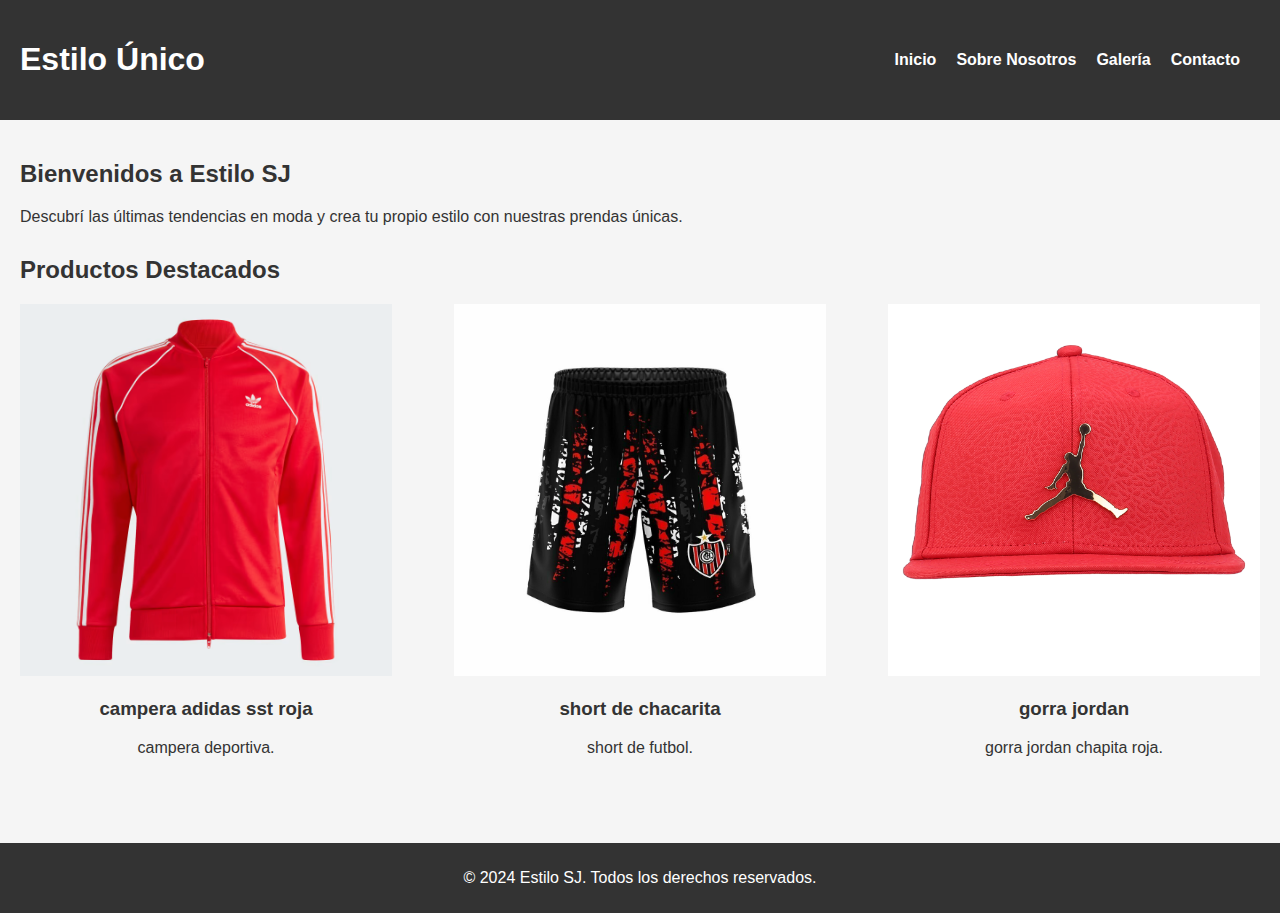
<file: index.html>
<!DOCTYPE html>
<html lang="es">
<head>
    <meta charset="UTF-8">
    <meta name="viewport" content="width=device-width, initial-scale=1.0">
    <title>Estilo SJ</title>
    <link rel="stylesheet" href="style.css">
</head>
<body>
    <header>
        <h1>Estilo Único</h1>
        <nav>
            <ul>
                <li><a href="index.html">Inicio</a></li>
                <li><a href="sobrenosotros.html">Sobre Nosotros</a></li>
                <li><a href="galeria.html">Galería</a></li>
                <li><a href="contacto.html">Contacto</a></li>
            </ul>
        </nav>
    </header>

    <main>
        <section class="bienvenida">
            <h2>Bienvenidos a Estilo SJ</h2>
            <p>Descubrí las últimas tendencias en moda y crea tu propio estilo con nuestras prendas únicas.</p>
        </section>

        <section class="destacados">
            <h2>Productos Destacados</h2>
            <div class="productos">
                <div class="producto">
                    <img src="sst roja 1.avif" alt="Producto 1" width="200" height="auto">
                    <h3>campera adidas sst roja </h3>
                    <p>campera deportiva.</p>
                </div>
                <div class="producto">
                    <img src="short negro.jpg" alt="Producto 2"width="200" height="auto">
                    <h3>short de chacarita </h3>
                    <p>short de futbol.</p>
                </div>
                <div class="producto">
                    <img src="chapita roja.jpg" alt="Producto 3"width="200" height="auto">
                    <h3>gorra jordan</h3>
                    <p>gorra jordan chapita roja.</p>
                </div>
            </div>
        </section>
    </main>

    <footer>
        <p>&copy; 2024 Estilo SJ. Todos los derechos reservados.</p>
    </footer>
</body>
</html>
</file>
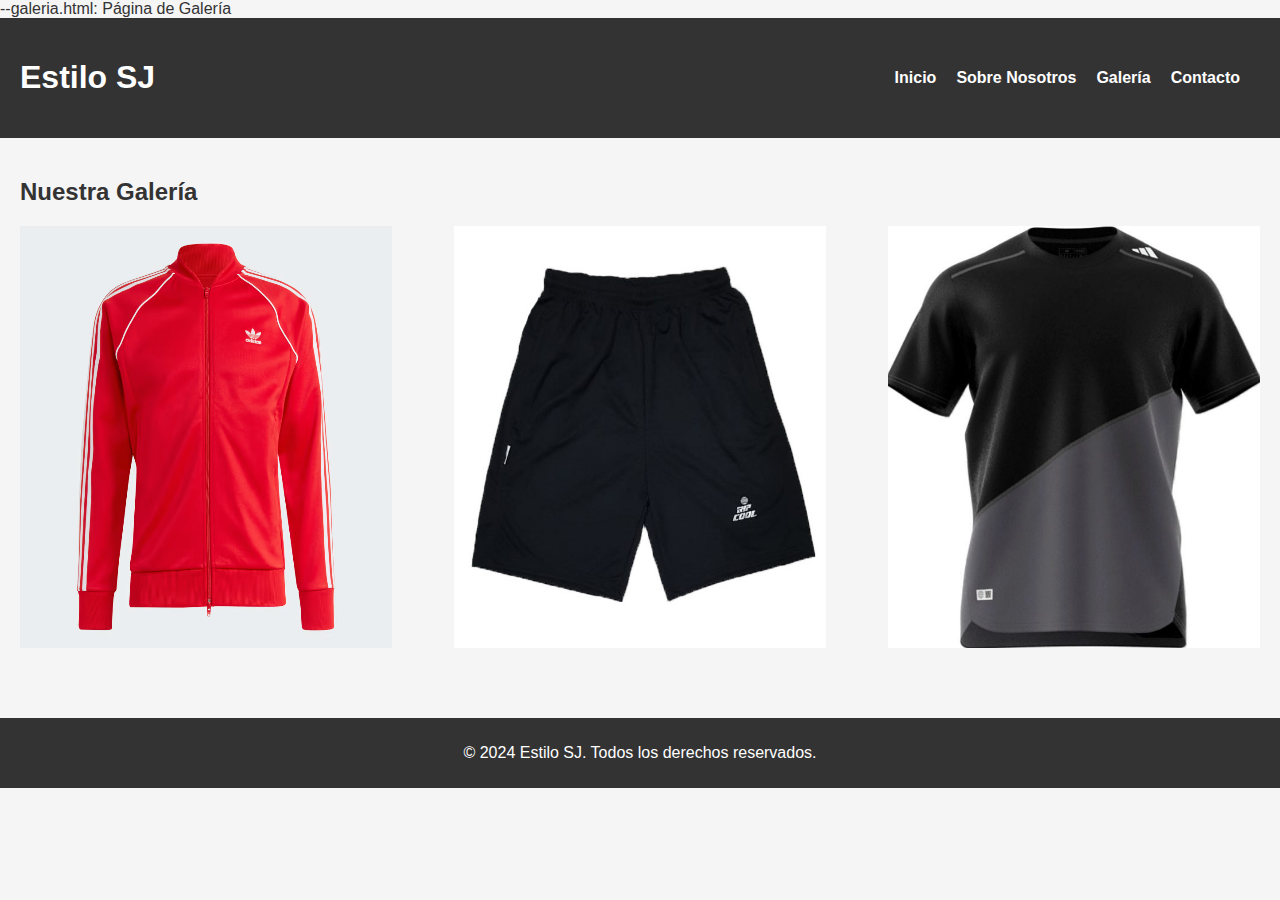
<file: galeria.html>
--galeria.html: Página de Galería
<!DOCTYPE html>
<html lang="es">
<head>
    <meta charset="UTF-8">
    <meta name="viewport" content="width=device-width, initial-scale=1.0">
    <title>Galería - Estilo SJ</title>
    <link rel="stylesheet" href="style.css">
</head>
<body>
    <header>
        <h1>Estilo SJ</h1>
        <nav>
            <ul>
                <li><a href="index.html">Inicio</a></li>
                <li><a href="sobrenosotros.html">Sobre Nosotros</a></li>
                <li><a href="galeria.html">Galería</a></li>
                <li><a href="contacto.html">Contacto</a></li>
            </ul>
        </nav>
    </header>

    <main>
        <section class="galeria">
            <h2>Nuestra Galería</h2>
            <div class="imagenes">
                <img src="sst roja 1.avif" alt="Imagen 1"width="200" height="auto">
                <img src="short 1.jpeg" alt="Imagen 2"width="200" height="auto">
                <img src="remera 1.jpg" alt="Imagen 3"width="200" height="auto">
                </div>
        </section>
    </main>

    <footer>
        <p>&copy; 2024 Estilo SJ. Todos los derechos reservados.</p>
    </footer>
</body>
</html>
</file>
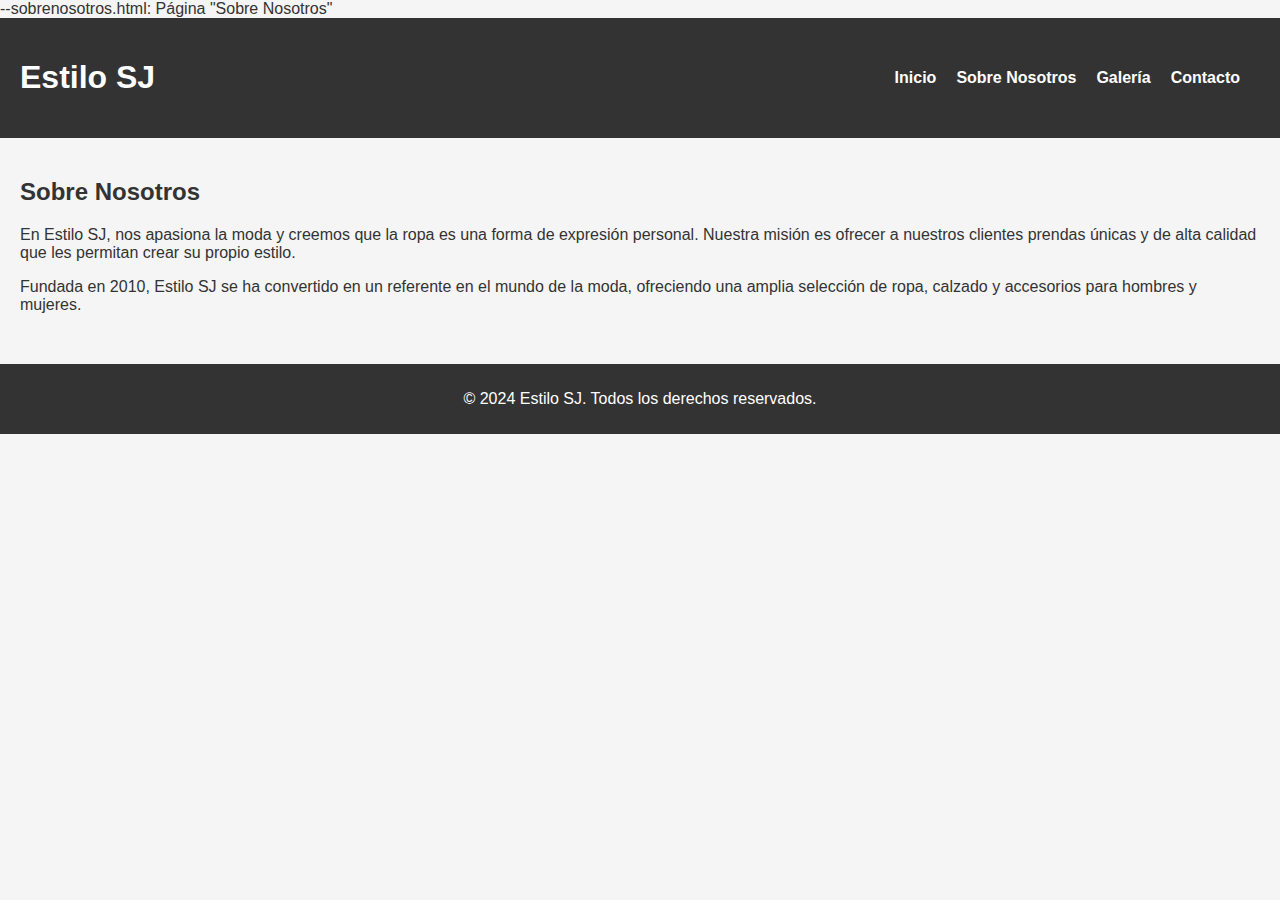
<file: sobrenosotros.html>
--sobrenosotros.html: Página "Sobre Nosotros"
<!DOCTYPE html>
<html lang="es">
<head>
    <meta charset="UTF-8">
    <meta name="viewport" content="width=device-width, initial-scale=1.0">
    <title>Sobre Nosotros - Estilo SJ</title>
    <link rel="stylesheet" href="style.css">
</head>
<body>
    <header>
        <h1>Estilo SJ</h1>
        <nav>
            <ul>
                <li><a href="index.html">Inicio</a></li>
                <li><a href="sobrenosotros.html">Sobre Nosotros</a></li>
                <li><a href="galeria.html">Galería</a></li>
                <li><a href="contacto.html">Contacto</a></li>
            </ul>
        </nav>
    </header>

    <main>
        <section class="sobre-nosotros">
            <h2>Sobre Nosotros</h2>
            <p>En Estilo SJ, nos apasiona la moda y creemos que la ropa es una forma de expresión personal. Nuestra misión es ofrecer a nuestros clientes prendas únicas y de alta calidad que les permitan crear su propio estilo.</p>
            <p>Fundada en 2010, Estilo SJ se ha convertido en un referente en el mundo de la moda, ofreciendo una amplia selección de ropa, calzado y accesorios para hombres y mujeres.</p>
        </section>
    </main>

    <footer>
        <p>&copy; 2024 Estilo SJ. Todos los derechos reservados.</p>
    </footer>
</body>
</html>
</file>
<file: style.css>
body {
    font-family: 'Arial', sans-serif;
    margin: 0;
    background-color: #f5f5f5;
    color: #333;
}

header {
    background-color: #333;
    color: #fff;
    padding: 20px;
    display: flex;
    justify-content: space-between;
    align-items: center;
}

nav ul {
    list-style: none;
    padding: 0;
    margin: 0;
    display: flex;
}

nav li {
    margin-right: 20px;
}

nav a {
    text-decoration: none;
    color: #fff;
    font-weight: bold;
}

main {
    padding: 20px;
}

section {
    margin-bottom: 30px;
}

h2 {
    color: #333;
}

.productos {
    display: flex;
    justify-content: space-between;
    flex-wrap: wrap;
}

.producto {
    width: 30%;
    margin-bottom: 20px;
    text-align: center;
}

.producto img {
    width: 100%;
    height: auto;
}

.imagenes {
    display: flex;
    flex-wrap: wrap;
    justify-content: space-between;
}

.imagenes img {
    width: 30%;
    height: auto;
    margin-bottom: 20px;
}

footer {
    background-color: #333;
    color: #fff;
    text-align: center;
    padding: 10px;
}
</file>
